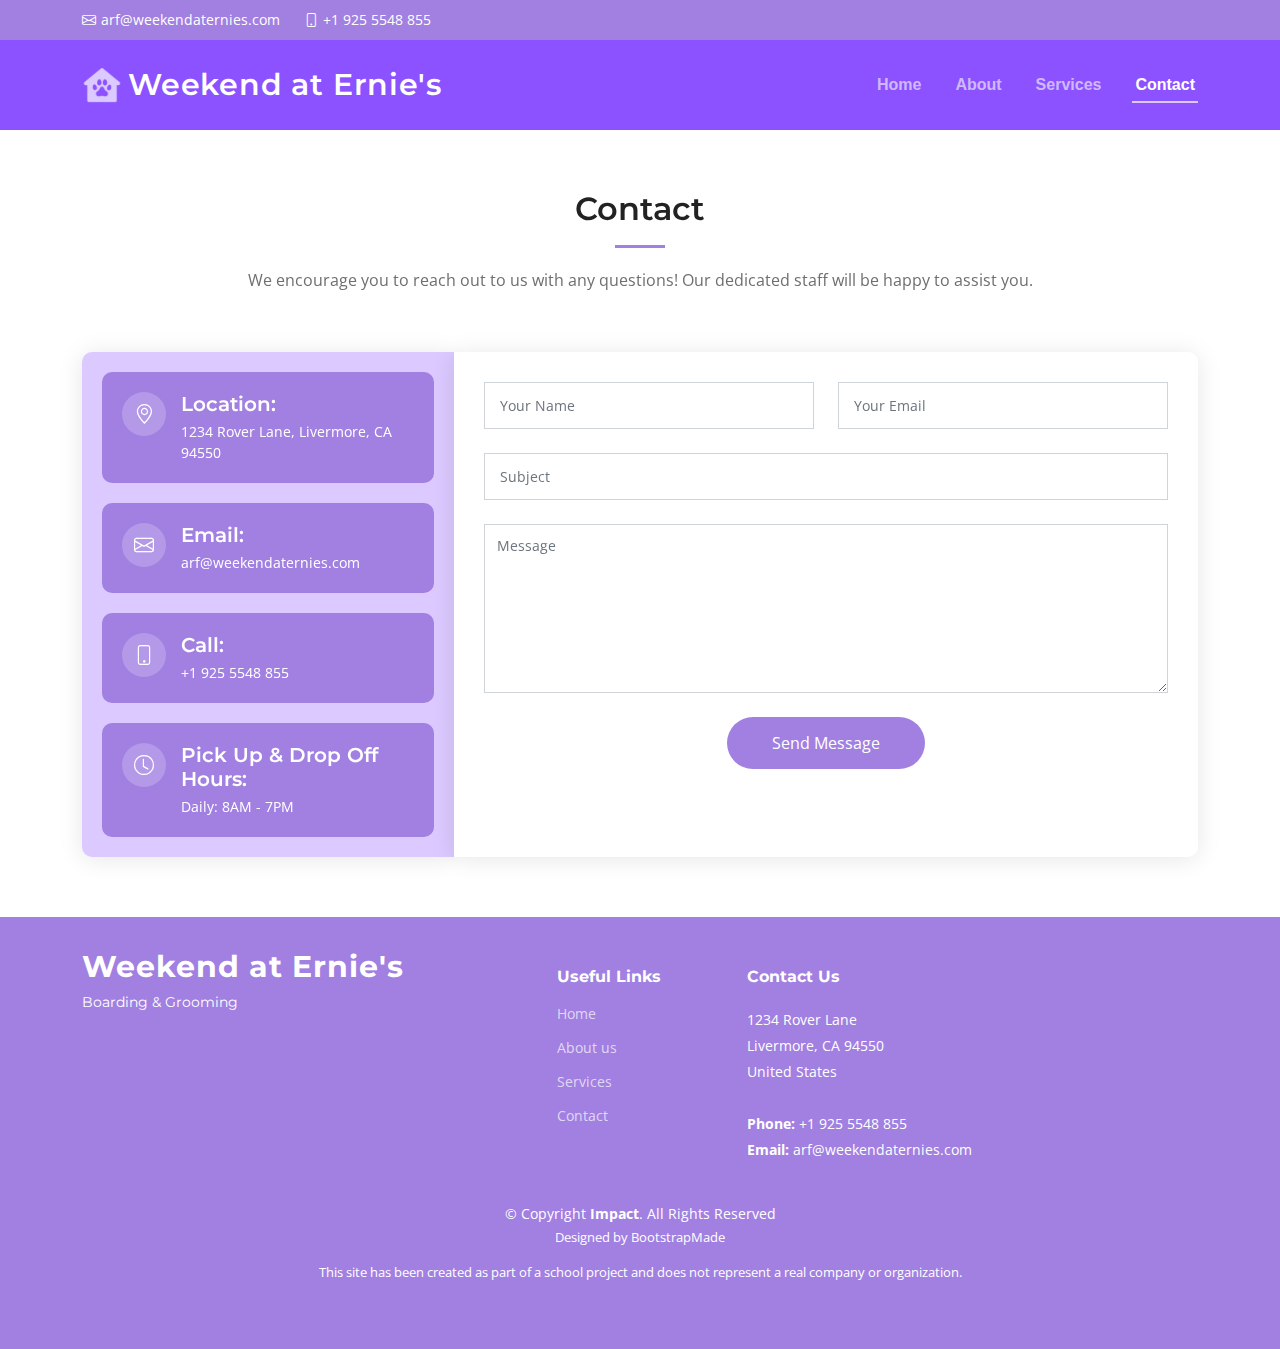
<file: project/contact.html>
<!DOCTYPE html>
<html lang="en">

<!-- Anne Jones
	Project - contact.html
	INFO2311.WW
	Olberding
	02/20/2022
-->

<head>
  <meta charset="utf-8">
  <meta content="width=device-width, initial-scale=1.0" name="viewport">

  <title>Weekend at Ernie's</title>
  <meta content="" name="description">
  <meta content="" name="keywords">

  <!-- Favicons -->
  <link href="assets/img/favicon.png" rel="icon">
  <link href="assets/img/apple-touch-icon.png" rel="apple-touch-icon">

  <!-- Google Fonts -->
  <link rel="preconnect" href="https://fonts.googleapis.com">
  <link rel="preconnect" href="https://fonts.gstatic.com" crossorigin>
  <link href="https://fonts.googleapis.com/css2?family=Open+Sans:ital,wght@0,300;0,400;0,500;0,600;0,700;1,300;1,400;1,600;1,700&family=Montserrat:ital,wght@0,300;0,400;0,500;0,600;0,700;1,300;1,400;1,500;1,600;1,700&family=Raleway:ital,wght@0,300;0,400;0,500;0,600;0,700;1,300;1,400;1,500;1,600;1,700&display=swap" rel="stylesheet">

  <!-- Vendor CSS Files -->
  <link href="assets/vendor/bootstrap/css/bootstrap.min.css" rel="stylesheet">
  <link href="assets/vendor/bootstrap-icons/bootstrap-icons.css" rel="stylesheet">
  <link href="assets/vendor/aos/aos.css" rel="stylesheet">
  <link href="assets/vendor/glightbox/css/glightbox.min.css" rel="stylesheet">
  <link href="assets/vendor/swiper/swiper-bundle.min.css" rel="stylesheet">

  <!-- Template Main CSS File -->
  <link href="assets/css/main.css" rel="stylesheet">

  <!-- =======================================================
  * Template Name: Impact - v1.2.0
  * Template URL: https://bootstrapmade.com/impact-bootstrap-business-website-template/
  * Author: BootstrapMade.com
  * License: https://bootstrapmade.com/license/
  ======================================================== -->
</head>

<body>

  <!-- ======= Header ======= -->
  <section id="topbar" class="topbar d-flex align-items-center">
    <div class="container d-flex justify-content-center justify-content-md-between">
      <div class="contact-info d-flex align-items-center">
        <i class="bi bi-envelope d-flex align-items-center"><a href="mailto:contact@example.com">arf@weekendaternies.com</a></i>
        <i class="bi bi-phone d-flex align-items-center ms-4"><span>+1 925 5548 855</span></i>
      </div>
    </div>
  </section><!-- End Top Bar -->

  <header id="header" class="header d-flex align-items-center">

    <div class="container-fluid container-xl d-flex align-items-center justify-content-between">
      <a href="index.html" class="logo d-flex align-items-center">
        <!-- Uncomment the line below if you also wish to use an image logo -->
        <img src="assets/img/logo.png" alt="">
        <h1>Weekend at Ernie's</h1>
      </a>
      <nav id="navbar" class="navbar">
        <ul>
          <li><a href="index.html">Home</a></li>
          <li><a href="index.html#about">About</a></li>
          <li><a href="index.html#services">Services</a></li>
          <li><a href="#contact">Contact</a></li>
        </ul>
      </nav><!-- .navbar -->

      <i class="mobile-nav-toggle mobile-nav-show bi bi-list"></i>
      <i class="mobile-nav-toggle mobile-nav-hide d-none bi bi-x"></i>

    </div>
  </header><!-- End Header -->
  <!-- End Header -->


    <!-- ======= Contact Section ======= -->
    <section id="contact" class="contact">
      <div class="container" data-aos="fade-up">

        <div class="section-header">
          <h2>Contact</h2>
          <p>We encourage you to reach out to us with any questions! Our dedicated staff will be happy to assist you.</p>
        </div>

        <div class="row gx-lg-0 gy-4">

          <div class="col-lg-4">

            <div class="info-container d-flex flex-column align-items-center justify-content-center">
              <div class="info-item d-flex">
                <i class="bi bi-geo-alt flex-shrink-0"></i>
                <div>
                  <h4>Location:</h4>
                  <p>1234 Rover Lane, Livermore, CA 94550</p>
                </div>
              </div><!-- End Info Item -->

              <div class="info-item d-flex">
                <i class="bi bi-envelope flex-shrink-0"></i>
                <div>
                  <h4>Email:</h4>
                  <p>arf@weekendaternies.com</p>
                </div>
              </div><!-- End Info Item -->

              <div class="info-item d-flex">
                <i class="bi bi-phone flex-shrink-0"></i>
                <div>
                  <h4>Call:</h4>
                  <p>+1 925 5548 855</p>
                </div>
              </div><!-- End Info Item -->

              <div class="info-item d-flex">
                <i class="bi bi-clock flex-shrink-0"></i>
                <div>
                  <h4>Pick Up & Drop Off Hours:</h4>
                  <p>Daily: 8AM - 7PM</p>
                </div>
              </div><!-- End Info Item -->
            </div>

          </div>

          <div class="col-lg-8">
            <form action="https://www.mccinfo.net/webresources/cgi-bin/formmail.asp" method="post" class="php-email-form">
                <input name="recipient" type="hidden" value="acjones7@mail.mccneb.edu">
              <div class="row">
                <div class="col-md-6 form-group">
                  <input type="text" name="name" class="form-control" id="name" placeholder="Your Name" required>
                </div>
                <div class="col-md-6 form-group mt-3 mt-md-0">
                  <input type="email" class="form-control" name="email" id="email" placeholder="Your Email" required>
                </div>
              </div>
              <div class="form-group mt-3">
                <input type="text" class="form-control" name="subject" id="subject" placeholder="Subject" required>
              </div>
              <div class="form-group mt-3">
                <textarea class="form-control" name="message" rows="7" placeholder="Message" required></textarea>
              </div>
              <div class="my-3">
                <div class="loading">Loading</div>
                <div class="error-message"></div>
                <div class="sent-message">Your message has been sent. Thank you!</div>
              </div>
              <div class="text-center"><button type="submit">Send Message</button></div>
            </form>
          </div><!-- End Contact Form -->

        </div>

      </div>
    </section><!-- End Contact Section -->

  </main><!-- End #main -->

  <!-- ======= Footer ======= -->
  <footer id="footer" class="footer">

    <div class="container">
      <div class="row gy-4">
        <div class="col-lg-5 col-md-12 footer-info">
          <a href="index.html" class="logo d-flex align-items-center">
            <span>Weekend at Ernie's</span>
          </a>
          <p>Boarding & Grooming</p>
        </div>

        <div class="col-lg-2 col-6 footer-links">
          <h4>Useful Links</h4>
          <ul>
            <li><a href="index.html">Home</a></li>
            <li><a href="index.html#about">About us</a></li>
            <li><a href="index.html#services">Services</a></li>
            <li><a href="#contact">Contact</a></li>
          </ul>
        </div>

        <div class="col-lg-3 col-md-12 footer-contact text-center text-md-start">
          <h4>Contact Us</h4>
          <p>
            1234 Rover Lane <br>
            Livermore, CA 94550 <br>
            United States <br><br>
            <strong>Phone:</strong> +1 925 5548 855<br>
            <strong>Email:</strong> arf@weekendaternies.com<br>
          </p>

        </div>

      </div>
    </div>

    <div class="container mt-4">
      <div class="copyright">
        &copy; Copyright <strong><span>Impact</span></strong>. All Rights Reserved
      </div>
      <div class="credits">
        <!-- All the links in the footer should remain intact. -->
        <!-- You can delete the links only if you purchased the pro version. -->
        <!-- Licensing information: https://bootstrapmade.com/license/ -->
        <!-- Purchase the pro version with working PHP/AJAX contact form: https://bootstrapmade.com/impact-bootstrap-business-website-template/ -->
        <p>Designed by <a href="https://bootstrapmade.com/">BootstrapMade</a></p>
        <p>This site has been created as part of a school project and does not represent a real company or organization.</p>
      </div>
    </div>

  </footer><!-- End Footer -->
  <!-- End Footer -->

  <a href="#" class="scroll-top d-flex align-items-center justify-content-center"><i class="bi bi-arrow-up-short"></i></a>

  <div id="preloader"></div>

  <!-- Vendor JS Files -->
  <script src="assets/vendor/bootstrap/js/bootstrap.bundle.min.js"></script>
  <script src="assets/vendor/aos/aos.js"></script>
  <script src="assets/vendor/glightbox/js/glightbox.min.js"></script>
  <script src="assets/vendor/purecounter/purecounter_vanilla.js"></script>
  <script src="assets/vendor/swiper/swiper-bundle.min.js"></script>
  <script src="assets/vendor/isotope-layout/isotope.pkgd.min.js"></script>
  <script src="assets/vendor/php-email-form/validate.js"></script>

  <!-- Template Main JS File -->
  <script src="assets/js/main.js"></script>

</body>

</html>
</file>
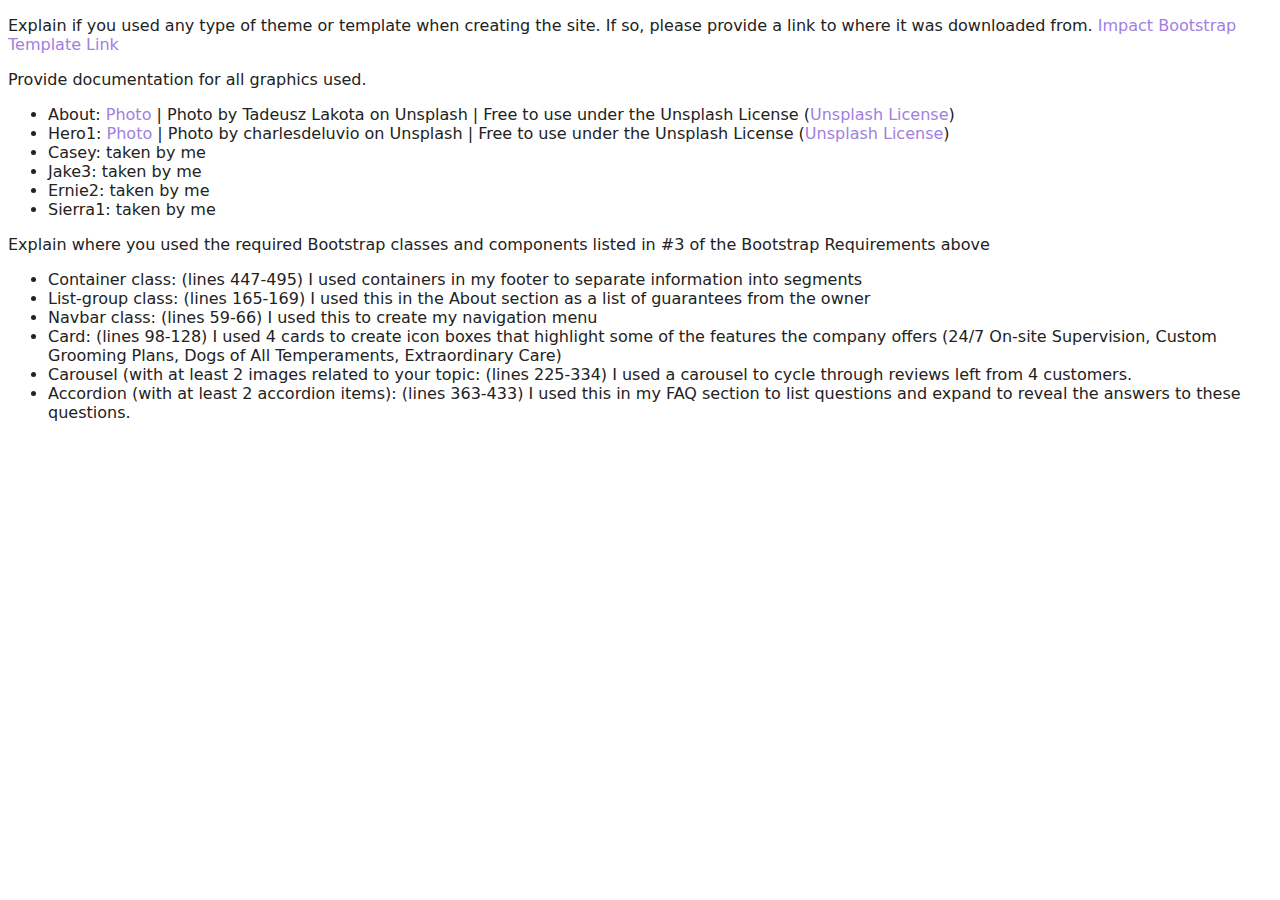
<file: project/documentation.html>
<!DOCTYPE html>
<html lang="en">

<head>
	<title>INFO2311 Assignment 4</title>
	<meta charset="utf-8">
	<link rel="stylesheet" href="assets/css/main.css">
</head>
<p>
<!-- Anne Jones
	Project documentation.html
	INFO2311.WW
	Olberding
	02/20/2022
-->


<p>Explain if you used any type of theme or template when creating the site. If so, please provide a link to where it was downloaded from. <a href="https://bootstrapmade.com/impact-bootstrap-business-website-template/"target="_blank">Impact Bootstrap Template Link</a></p>

<p>Provide documentation for all graphics used.</p>
<ul>
    <li>About: <a href="https://unsplash.com/photos/tk5LWGNiWVs" target="_blank">Photo</a> | Photo by Tadeusz Lakota on Unsplash | Free to use under the Unsplash License (<a href="https://unsplash.com/s/photos/dog-owner?utm_source=unsplash&utm_medium=referral&utm_content=creditCopyText"target="_blank">Unsplash License</a>)</li>
    <li>Hero1: <a href="https://unsplash.com/photos/DziZIYOGAHc"target="_blank">Photo</a> | Photo by charlesdeluvio on Unsplash | Free to use under the Unsplash License (<a href="https://unsplash.com/s/photos/dog-owner?utm_source=unsplash&utm_medium=referral&utm_content=creditCopyText"target="_blank">Unsplash License</a>)</li>
    <li>Casey: taken by me</li>
    <li>Jake3: taken by me</li>
    <li>Ernie2: taken by me</li>
    <li>Sierra1: taken by me</li>
</ul>
</p>

<p>Explain where you used the required Bootstrap classes and components listed in #3 of the Bootstrap Requirements above
    <ul>
        <li>Container class: (lines 447-495) I used containers in my footer to separate information into segments</li>
        <li>List-group class: (lines 165-169) I used this in the About section as a list of guarantees from the owner</li>
        <li>Navbar class: (lines 59-66) I used this to create my navigation menu</li>
        <li>Card: (lines 98-128) I used 4 cards to create icon boxes that highlight some of the features the company offers (24/7 On-site Supervision, Custom Grooming Plans, Dogs of All Temperaments, Extraordinary Care)</li>
        <li>Carousel (with at least 2 images related to your topic: (lines 225-334) I used a carousel to cycle through reviews left from 4 customers.</li>
        <li>Accordion (with at least 2 accordion items): (lines 363-433) I used this in my FAQ section to list questions and expand to reveal the answers to these questions.</li>
    </ul>	
</p>
</file>
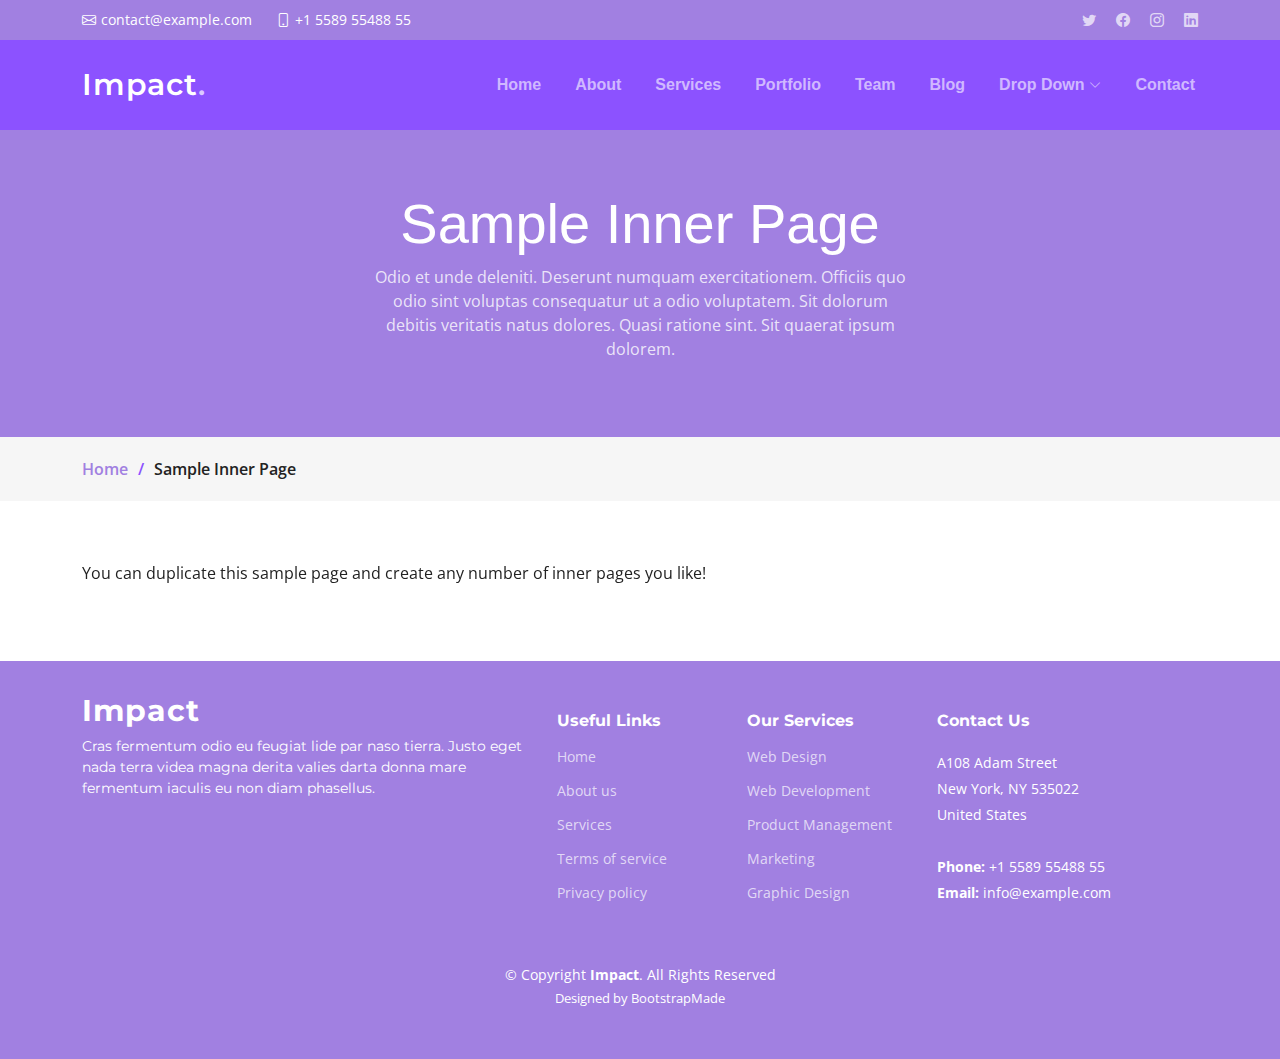
<file: project/sample-inner-page.html>
<!DOCTYPE html>
<html lang="en">

<head>
  <meta charset="utf-8">
  <meta content="width=device-width, initial-scale=1.0" name="viewport">

  <title>[Template] Sample Inner Page</title>
  <meta content="" name="description">
  <meta content="" name="keywords">

  <!-- Favicons -->
  <link href="assets/img/favicon.png" rel="icon">
  <link href="assets/img/apple-touch-icon.png" rel="apple-touch-icon">

  <!-- Google Fonts -->
  <link rel="preconnect" href="https://fonts.googleapis.com">
  <link rel="preconnect" href="https://fonts.gstatic.com" crossorigin>
  <link href="https://fonts.googleapis.com/css2?family=Open+Sans:ital,wght@0,300;0,400;0,500;0,600;0,700;1,300;1,400;1,600;1,700&family=Montserrat:ital,wght@0,300;0,400;0,500;0,600;0,700;1,300;1,400;1,500;1,600;1,700&family=Raleway:ital,wght@0,300;0,400;0,500;0,600;0,700;1,300;1,400;1,500;1,600;1,700&display=swap" rel="stylesheet">

  <!-- Vendor CSS Files -->
  <link href="assets/vendor/bootstrap/css/bootstrap.min.css" rel="stylesheet">
  <link href="assets/vendor/bootstrap-icons/bootstrap-icons.css" rel="stylesheet">
  <link href="assets/vendor/aos/aos.css" rel="stylesheet">
  <link href="assets/vendor/glightbox/css/glightbox.min.css" rel="stylesheet">
  <link href="assets/vendor/swiper/swiper-bundle.min.css" rel="stylesheet">

  <!-- Template Main CSS File -->
  <link href="assets/css/main.css" rel="stylesheet">

  <!-- =======================================================
  * Template Name: Impact - v1.2.0
  * Template URL: https://bootstrapmade.com/impact-bootstrap-business-website-template/
  * Author: BootstrapMade.com
  * License: https://bootstrapmade.com/license/
  ======================================================== -->
</head>

<body>

  <!-- ======= Header ======= -->
  <section id="topbar" class="topbar d-flex align-items-center">
    <div class="container d-flex justify-content-center justify-content-md-between">
      <div class="contact-info d-flex align-items-center">
        <i class="bi bi-envelope d-flex align-items-center"><a href="mailto:contact@example.com">contact@example.com</a></i>
        <i class="bi bi-phone d-flex align-items-center ms-4"><span>+1 5589 55488 55</span></i>
      </div>
      <div class="social-links d-none d-md-flex align-items-center">
        <a href="#" class="twitter"><i class="bi bi-twitter"></i></a>
        <a href="#" class="facebook"><i class="bi bi-facebook"></i></a>
        <a href="#" class="instagram"><i class="bi bi-instagram"></i></a>
        <a href="#" class="linkedin"><i class="bi bi-linkedin"></i></i></a>
      </div>
    </div>
  </section><!-- End Top Bar -->

  <header id="header" class="header d-flex align-items-center">

    <div class="container-fluid container-xl d-flex align-items-center justify-content-between">
      <a href="index.html" class="logo d-flex align-items-center">
        <!-- Uncomment the line below if you also wish to use an image logo -->
        <!-- <img src="assets/img/logo.png" alt=""> -->
        <h1>Impact<span>.</span></h1>
      </a>
      <nav id="navbar" class="navbar">
        <ul>
          <li><a href="#hero">Home</a></li>
          <li><a href="#about">About</a></li>
          <li><a href="#services">Services</a></li>
          <li><a href="#portfolio">Portfolio</a></li>
          <li><a href="#team">Team</a></li>
          <li><a href="blog.html">Blog</a></li>
          <li class="dropdown"><a href="#"><span>Drop Down</span> <i class="bi bi-chevron-down dropdown-indicator"></i></a>
            <ul>
              <li><a href="#">Drop Down 1</a></li>
              <li class="dropdown"><a href="#"><span>Deep Drop Down</span> <i class="bi bi-chevron-down dropdown-indicator"></i></a>
                <ul>
                  <li><a href="#">Deep Drop Down 1</a></li>
                  <li><a href="#">Deep Drop Down 2</a></li>
                  <li><a href="#">Deep Drop Down 3</a></li>
                  <li><a href="#">Deep Drop Down 4</a></li>
                  <li><a href="#">Deep Drop Down 5</a></li>
                </ul>
              </li>
              <li><a href="#">Drop Down 2</a></li>
              <li><a href="#">Drop Down 3</a></li>
              <li><a href="#">Drop Down 4</a></li>
            </ul>
          </li>
          <li><a href="#contact">Contact</a></li>
        </ul>
      </nav><!-- .navbar -->

      <i class="mobile-nav-toggle mobile-nav-show bi bi-list"></i>
      <i class="mobile-nav-toggle mobile-nav-hide d-none bi bi-x"></i>

    </div>
  </header><!-- End Header -->
  <!-- End Header -->

  <main id="main">

    <!-- ======= Breadcrumbs ======= -->
    <div class="breadcrumbs">
      <div class="page-header d-flex align-items-center" style="background-image: url('');">
        <div class="container position-relative">
          <div class="row d-flex justify-content-center">
            <div class="col-lg-6 text-center">
              <h2>Sample Inner Page</h2>
              <p>Odio et unde deleniti. Deserunt numquam exercitationem. Officiis quo odio sint voluptas consequatur ut a odio voluptatem. Sit dolorum debitis veritatis natus dolores. Quasi ratione sint. Sit quaerat ipsum dolorem.</p>
            </div>
          </div>
        </div>
      </div>
      <nav>
        <div class="container">
          <ol>
            <li><a href="index.html">Home</a></li>
            <li>Sample Inner Page</li>
          </ol>
        </div>
      </nav>
    </div><!-- End Breadcrumbs -->

    <section class="sample-page">
      <div class="container" data-aos="fade-up">

        <p>
          You can duplicate this sample page and create any number of inner pages you like!
        </p>

      </div>
    </section>

  </main><!-- End #main -->

  <!-- ======= Footer ======= -->
  <footer id="footer" class="footer">

    <div class="container">
      <div class="row gy-4">
        <div class="col-lg-5 col-md-12 footer-info">
          <a href="index.html" class="logo d-flex align-items-center">
            <span>Impact</span>
          </a>
          <p>Cras fermentum odio eu feugiat lide par naso tierra. Justo eget nada terra videa magna derita valies darta donna mare fermentum iaculis eu non diam phasellus.</p>
          <div class="social-links d-flex mt-4">
            <a href="#" class="twitter"><i class="bi bi-twitter"></i></a>
            <a href="#" class="facebook"><i class="bi bi-facebook"></i></a>
            <a href="#" class="instagram"><i class="bi bi-instagram"></i></a>
            <a href="#" class="linkedin"><i class="bi bi-linkedin"></i></a>
          </div>
        </div>

        <div class="col-lg-2 col-6 footer-links">
          <h4>Useful Links</h4>
          <ul>
            <li><a href="#">Home</a></li>
            <li><a href="#">About us</a></li>
            <li><a href="#">Services</a></li>
            <li><a href="#">Terms of service</a></li>
            <li><a href="#">Privacy policy</a></li>
          </ul>
        </div>

        <div class="col-lg-2 col-6 footer-links">
          <h4>Our Services</h4>
          <ul>
            <li><a href="#">Web Design</a></li>
            <li><a href="#">Web Development</a></li>
            <li><a href="#">Product Management</a></li>
            <li><a href="#">Marketing</a></li>
            <li><a href="#">Graphic Design</a></li>
          </ul>
        </div>

        <div class="col-lg-3 col-md-12 footer-contact text-center text-md-start">
          <h4>Contact Us</h4>
          <p>
            A108 Adam Street <br>
            New York, NY 535022<br>
            United States <br><br>
            <strong>Phone:</strong> +1 5589 55488 55<br>
            <strong>Email:</strong> info@example.com<br>
          </p>

        </div>

      </div>
    </div>

    <div class="container mt-4">
      <div class="copyright">
        &copy; Copyright <strong><span>Impact</span></strong>. All Rights Reserved
      </div>
      <div class="credits">
        <!-- All the links in the footer should remain intact. -->
        <!-- You can delete the links only if you purchased the pro version. -->
        <!-- Licensing information: https://bootstrapmade.com/license/ -->
        <!-- Purchase the pro version with working PHP/AJAX contact form: https://bootstrapmade.com/impact-bootstrap-business-website-template/ -->
        Designed by <a href="https://bootstrapmade.com/">BootstrapMade</a>
      </div>
    </div>

  </footer><!-- End Footer -->
  <!-- End Footer -->

  <a href="#" class="scroll-top d-flex align-items-center justify-content-center"><i class="bi bi-arrow-up-short"></i></a>

  <div id="preloader"></div>

  <!-- Vendor JS Files -->
  <script src="assets/vendor/bootstrap/js/bootstrap.bundle.min.js"></script>
  <script src="assets/vendor/aos/aos.js"></script>
  <script src="assets/vendor/glightbox/js/glightbox.min.js"></script>
  <script src="assets/vendor/purecounter/purecounter_vanilla.js"></script>
  <script src="assets/vendor/swiper/swiper-bundle.min.js"></script>
  <script src="assets/vendor/isotope-layout/isotope.pkgd.min.js"></script>
  <script src="assets/vendor/php-email-form/validate.js"></script>

  <!-- Template Main JS File -->
  <script src="assets/js/main.js"></script>

</body>

</html>
</file>
<file: project/assets/css/main.css>
/**
* Template Name: Impact - v1.2.0
* Template URL: https://bootstrapmade.com/impact-bootstrap-business-website-template/
* Author: BootstrapMade.com
* License: https://bootstrapmade.com/license/
*/

/*--------------------------------------------------------------
# Set main reusable colors and fonts using CSS variables
# Learn more about CSS variables at https://developer.mozilla.org/en-US/docs/Web/CSS/Using_CSS_custom_properties
--------------------------------------------------------------*/
/* Fonts */
:root {
  --font-default: "Open Sans", system-ui, -apple-system, "Segoe UI", Roboto, "Helvetica Neue", Arial, "Noto Sans", "Liberation Sans", sans-serif, "Apple Color Emoji", "Segoe UI Emoji", "Segoe UI Symbol", "Noto Color Emoji";
  --font-primary: "Montserrat", sans-serif;
  --font-secondary: "Poppins", sans-serif;
}

/* Colors */
:root {
  --color-default: #222222;
  --color-primary: #A180E1;
  --color-secondary: #8C52FF;
}

/* Smooth scroll behavior */
:root {
  scroll-behavior: smooth;
}

/*--------------------------------------------------------------
# General
--------------------------------------------------------------*/
body {
  font-family: var(--font-default);
  color: var(--color-default);
}

a {
  color: var(--color-primary);
  text-decoration: none;
}

a:hover {
  color: #8C52FF;
  text-decoration: none;
}

h1,
h2,
h3,
h4,
h5,
h6 {
  font-family: var(--font-primary);
}

/*--------------------------------------------------------------
# Sections & Section Header
--------------------------------------------------------------*/
section {
  padding: 60px 0;
  overflow: hidden;
}

.sections-bg {
  background-color: #f6f6f6;
}

.section-header {
  text-align: center;
  padding-bottom: 60px;
}

.section-header h2 {
  font-size: 32px;
  font-weight: 600;
  margin-bottom: 20px;
  padding-bottom: 20px;
  position: relative;
}

.section-header h2:after {
  content: "";
  position: absolute;
  display: block;
  width: 50px;
  height: 3px;
  background: var(--color-primary);
  left: 0;
  right: 0;
  bottom: 0;
  margin: auto;
}

.section-header p {
  margin-bottom: 0;
  color: #6f6f6f;
}

/*--------------------------------------------------------------
# Breadcrumbs
--------------------------------------------------------------*/
.breadcrumbs .page-header {
  padding: 60px 0 60px 0;
  min-height: 20vh;
  position: relative;
  background-color: var(--color-primary);
}

.breadcrumbs .page-header h2 {
  font-size: 56px;
  font-weight: 500;
  color: #fff;
  font-family: var(--font-secondary);
}

.breadcrumbs .page-header p {
  color: rgba(255, 255, 255, 0.8);
}

.breadcrumbs nav {
  background-color: #f6f6f6;
  padding: 20px 0;
}

.breadcrumbs nav ol {
  display: flex;
  flex-wrap: wrap;
  list-style: none;
  margin: 0;
  padding: 0;
  font-size: 16px;
  font-weight: 600;
  color: var(--color-default);
}

.breadcrumbs nav ol a {
  color: var(--color-primary);
  transition: 0.3s;
}

.breadcrumbs nav ol a:hover {
  text-decoration: underline;
}

.breadcrumbs nav ol li+li {
  padding-left: 10px;
}

.breadcrumbs nav ol li+li::before {
  display: inline-block;
  padding-right: 10px;
  color: var(--color-secondary);
  content: "/";
}

/*--------------------------------------------------------------
# Scroll top button
--------------------------------------------------------------*/
.scroll-top {
  position: fixed;
  visibility: hidden;
  opacity: 0;
  right: 15px;
  bottom: -15px;
  z-index: 99999;
  background: var(--color-secondary);
  width: 44px;
  height: 44px;
  border-radius: 50px;
  transition: all 0.4s;
}

.scroll-top i {
  font-size: 24px;
  color: #fff;
  line-height: 0;
}

.scroll-top:hover {
  background: #A180E1;
  color: #fff;
}

.scroll-top.active {
  visibility: visible;
  opacity: 1;
  bottom: 15px;
}

/*--------------------------------------------------------------
# Preloader
--------------------------------------------------------------*/
#preloader {
  position: fixed;
  inset: 0;
  z-index: 999999;
  overflow: hidden;
  background: #fff;
  transition: all 0.6s ease-out;
}

#preloader:before {
  content: "";
  position: fixed;
  top: calc(50% - 30px);
  left: calc(50% - 30px);
  border: 6px solid #fff;
  border-color: var(--color-primary) transparent var(--color-primary) transparent;
  border-radius: 50%;
  width: 60px;
  height: 60px;
  -webkit-animation: animate-preloader 1.5s linear infinite;
  animation: animate-preloader 1.5s linear infinite;
}

@-webkit-keyframes animate-preloader {
  0% {
    transform: rotate(0deg);
  }

  100% {
    transform: rotate(360deg);
  }
}

@keyframes animate-preloader {
  0% {
    transform: rotate(0deg);
  }

  100% {
    transform: rotate(360deg);
  }
}

/*--------------------------------------------------------------
# Disable aos animation delay on mobile devices
--------------------------------------------------------------*/
@media screen and (max-width: 768px) {
  [data-aos-delay] {
    transition-delay: 0 !important;
  }
}

/*--------------------------------------------------------------
# Header
--------------------------------------------------------------*/
.topbar {
  background: #A180E1;
  height: 40px;
  font-size: 14px;
  transition: all 0.5s;
  color: #fff;
  padding: 0;
}

.topbar .contact-info i {
  font-style: normal;
  color: #fff;
  line-height: 0;
}

.topbar .contact-info i a,
.topbar .contact-info i span {
  padding-left: 5px;
  color: #fff;
}

@media (max-width: 575px) {

  .topbar .contact-info i a,
  .topbar .contact-info i span {
    font-size: 13px;
  }
}

.topbar .contact-info i a {
  line-height: 0;
  transition: 0.3s;
}

.topbar .contact-info i a:hover {
  color: #fff;
  text-decoration: underline;
}

.topbar .social-links a {
  color: rgba(255, 255, 255, 0.7);
  line-height: 0;
  transition: 0.3s;
  margin-left: 20px;
}

.topbar .social-links a:hover {
  color: #fff;
}

.header {
  transition: all 0.5s;
  z-index: 997;
  height: 90px;
  background-color: #8C52FF;
}

.header.sticked {
  position: fixed;
  top: 0;
  right: 0;
  left: 0;
  height: 70px;
  box-shadow: 0px 2px 20px rgba(0, 0, 0, 0.1);
}

.header .logo img {
  max-height: 40px;
  margin-right: 6px;
}

.header .logo h1 {
  font-size: 30px;
  margin: 0;
  font-weight: 600;
  letter-spacing: 0.8px;
  color: #fff;
  font-family: var(--font-primary);
}

.header .logo h1 span {
  color: #DBC9FF;
}

.sticked-header-offset {
  margin-top: 70px;
}

section {
  scroll-margin-top: 70px;
}

/*--------------------------------------------------------------
# Desktop Navigation
--------------------------------------------------------------*/
@media (min-width: 1280px) {
  .navbar {
    padding: 0;
  }

  .navbar ul {
    margin: 0;
    padding: 0;
    display: flex;
    list-style: none;
    align-items: center;
  }

  .navbar li {
    position: relative;
  }

  .navbar>ul>li {
    white-space: nowrap;
    padding: 10px 0 10px 28px;
  }

  .navbar a,
  .navbar a:focus {
    display: flex;
    align-items: center;
    justify-content: space-between;
    padding: 0 3px;
    font-family: var(--font-secondary);
    font-size: 16px;
    font-weight: 600;
    color: rgba(255, 255, 255, 0.6);
    white-space: nowrap;
    transition: 0.3s;
    position: relative;
  }

  .navbar a i,
  .navbar a:focus i {
    font-size: 12px;
    line-height: 0;
    margin-left: 5px;
  }

  .navbar>ul>li>a:before {
    content: "";
    position: absolute;
    width: 100%;
    height: 2px;
    bottom: -6px;
    left: 0;
    background-color: #DBC9FF;
    visibility: hidden;
    width: 0px;
    transition: all 0.3s ease-in-out 0s;
  }

  .navbar a:hover:before,
  .navbar li:hover>a:before,
  .navbar .active:before {
    visibility: visible;
    width: 100%;
  }

  .navbar a:hover,
  .navbar .active,
  .navbar .active:focus,
  .navbar li:hover>a {
    color: #fff;
  }

  .navbar .dropdown ul {
    display: block;
    position: absolute;
    left: 28px;
    top: calc(100% + 30px);
    margin: 0;
    padding: 10px 0;
    z-index: 99;
    opacity: 0;
    visibility: hidden;
    background: #fff;
    box-shadow: 0px 0px 30px rgba(127, 137, 161, 0.25);
    transition: 0.3s;
    border-radius: 4px;
  }

  .navbar .dropdown ul li {
    min-width: 200px;
  }

  .navbar .dropdown ul a {
    padding: 10px 20px;
    font-size: 15px;
    text-transform: none;
    font-weight: 600;
    color: #8C52FF;
  }

  .navbar .dropdown ul a i {
    font-size: 12px;
  }

  .navbar .dropdown ul a:hover,
  .navbar .dropdown ul .active:hover,
  .navbar .dropdown ul li:hover>a {
    color: var(--color-secondary);
  }

  .navbar .dropdown:hover>ul {
    opacity: 1;
    top: 100%;
    visibility: visible;
  }

  .navbar .dropdown .dropdown ul {
    top: 0;
    left: calc(100% - 30px);
    visibility: hidden;
  }

  .navbar .dropdown .dropdown:hover>ul {
    opacity: 1;
    top: 0;
    left: 100%;
    visibility: visible;
  }
}

@media (min-width: 1280px) and (max-width: 1366px) {
  .navbar .dropdown .dropdown ul {
    left: -90%;
  }

  .navbar .dropdown .dropdown:hover>ul {
    left: -100%;
  }
}

@media (min-width: 1280px) {

  .mobile-nav-show,
  .mobile-nav-hide {
    display: none;
  }
}

/*--------------------------------------------------------------
# Mobile Navigation
--------------------------------------------------------------*/
@media (max-width: 1279px) {
  .navbar {
    position: fixed;
    top: 0;
    right: -100%;
    width: 100%;
    max-width: 400px;
    bottom: 0;
    transition: 0.3s;
    z-index: 9997;
  }

  .navbar ul {
    position: absolute;
    inset: 0;
    padding: 50px 0 10px 0;
    margin: 0;
    background: #8C52FF;
    overflow-y: auto;
    transition: 0.3s;
    z-index: 9998;
  }

  .navbar a,
  .navbar a:focus {
    display: flex;
    align-items: center;
    justify-content: space-between;
    padding: 10px 20px;
    font-family: var(--font-primary);
    font-size: 15px;
    font-weight: 600;
    color: rgba(255, 255, 255, 0.7);
    white-space: nowrap;
    transition: 0.3s;
  }

  .navbar a i,
  .navbar a:focus i {
    font-size: 12px;
    line-height: 0;
    margin-left: 5px;
  }

  .navbar a:hover,
  .navbar .active,
  .navbar .active:focus,
  .navbar li:hover>a {
    color: #fff;
  }

  .navbar .getstarted,
  .navbar .getstarted:focus {
    background: var(--color-primary);
    padding: 8px 20px;
    border-radius: 4px;
    margin: 15px;
    color: #fff;
  }

  .navbar .getstarted:hover,
  .navbar .getstarted:focus:hover {
    color: #fff;
    background: #8C52FF;
  }

  .navbar .dropdown ul,
  .navbar .dropdown .dropdown ul {
    position: static;
    display: none;
    padding: 10px 0;
    margin: 10px 20px;
    transition: all 0.5s ease-in-out;
    background-color: #8C52FF;
    border: 1px solid #8C52FF;
  }

  .navbar .dropdown>.dropdown-active,
  .navbar .dropdown .dropdown>.dropdown-active {
    display: block;
  }

  .mobile-nav-show {
    color: rgba(255, 255, 255, 0.6);
    font-size: 28px;
    cursor: pointer;
    line-height: 0;
    transition: 0.5s;
    z-index: 9999;
    margin-right: 10px;
  }

  .mobile-nav-hide {
    color: #fff;
    font-size: 32px;
    cursor: pointer;
    line-height: 0;
    transition: 0.5s;
    position: fixed;
    right: 20px;
    top: 20px;
    z-index: 9999;
  }

  .mobile-nav-active {
    overflow: hidden;
  }

  .mobile-nav-active .navbar {
    right: 0;
  }

  .mobile-nav-active .navbar:before {
    content: "";
    position: fixed;
    inset: 0;
    background: #8C52FF;
    z-index: 9996;
  }
}

/*--------------------------------------------------------------
# About Us Section
--------------------------------------------------------------*/
.about h3 {
  font-weight: 700;
  font-size: 28px;
  margin-bottom: 20px;
  font-family: var(--font-secondary);
}

.about .call-us {
  left: 10%;
  right: 10%;
  bottom: 0;
  background-color: #fff;
  box-shadow: 0px 2px 25px rgba(0, 0, 0, 0.08);
  padding: 20px;
  text-align: center;
}

.about .call-us h4 {
  font-size: 24px;
  font-weight: 700;
  margin-bottom: 5px;
}

.about .call-us p {
  font-size: 28px;
  font-weight: 700;
  color: var(--color-primary);
}

.about .content .list-group {
  list-style: none;
  padding: 0;
}

.about .content .list-group li {
  padding: 0 0 10px 30px;
  position: relative;
}

.about .content .list-group i {
  position: absolute;
  font-size: 20px;
  left: 0;
  top: -3px;
  color: var(--color-primary);
}

.about .content p:last-child {
  margin-bottom: 0;
}

.about .play-btn {
  width: 94px;
  height: 94px;
  background: radial-gradient(var(--color-primary) 50%, #8C52FF);
  border-radius: 50%;
  display: block;
  position: absolute;
  left: calc(50% - 47px);
  top: calc(50% - 47px);
  overflow: hidden;
}

.about .play-btn:before {
  content: "";
  position: absolute;
  width: 120px;
  height: 120px;
  -webkit-animation-delay: 0s;
  animation-delay: 0s;
  -webkit-animation: pulsate-btn 2s;
  animation: pulsate-btn 2s;
  -webkit-animation-direction: forwards;
  animation-direction: forwards;
  -webkit-animation-iteration-count: infinite;
  animation-iteration-count: infinite;
  -webkit-animation-timing-function: steps;
  animation-timing-function: steps;
  opacity: 1;
  border-radius: 50%;
  border: 5px solid #8C52FF;
  top: -15%;
  left: -15%;
  background: rgba(198, 16, 0, 0);
}

.about .play-btn:after {
  content: "";
  position: absolute;
  left: 50%;
  top: 50%;
  transform: translateX(-40%) translateY(-50%);
  width: 0;
  height: 0;
  border-top: 10px solid transparent;
  border-bottom: 10px solid transparent;
  border-left: 15px solid #fff;
  z-index: 100;
  transition: all 400ms cubic-bezier(0.55, 0.055, 0.675, 0.19);
}

.about .play-btn:hover:before {
  content: "";
  position: absolute;
  left: 50%;
  top: 50%;
  transform: translateX(-40%) translateY(-50%);
  width: 0;
  height: 0;
  border: none;
  border-top: 10px solid transparent;
  border-bottom: 10px solid transparent;
  border-left: 15px solid #fff;
  z-index: 200;
  -webkit-animation: none;
  animation: none;
  border-radius: 0;
}

.about .play-btn:hover:after {
  border-left: 15px solid var(--color-primary);
  transform: scale(20);
}

@-webkit-keyframes pulsate-btn {
  0% {
    transform: scale(0.6, 0.6);
    opacity: 1;
  }

  100% {
    transform: scale(1, 1);
    opacity: 0;
  }
}

@keyframes pulsate-btn {
  0% {
    transform: scale(0.6, 0.6);
    opacity: 1;
  }

  100% {
    transform: scale(1, 1);
    opacity: 0;
  }
}

/*--------------------------------------------------------------
# Clients Section
--------------------------------------------------------------*/
.clients {
  padding: 40px 0;
}

.clients .swiper {
  padding: 10px 0;
}

.clients .swiper-slide img {
  transition: 0.3s;
}

.clients .swiper-slide img:hover {
  transform: scale(1.1);
}

.clients .swiper-pagination {
  margin-top: 20px;
  position: relative;
}

.clients .swiper-pagination .swiper-pagination-bullet {
  width: 12px;
  height: 12px;
  background-color: #fff;
  opacity: 1;
  background-color: #ddd;
}

.clients .swiper-pagination .swiper-pagination-bullet-active {
  background-color: var(--color-primary);
}

/*--------------------------------------------------------------
# Call To Action Section
--------------------------------------------------------------*/
.call-to-action .container {
  background: linear-gradient(rgba(0, 0, 0, 0.5), rgba(0, 0, 0, 0.5)), url("../img/cta-bg.jpg") center center;
  background-size: cover;
  padding: 100px 60px;
  border-radius: 15px;
  overflow: hidden;
}

.call-to-action h3 {
  color: #fff;
  font-size: 28px;
  font-weight: 700;
  margin-bottom: 20px;
}

.call-to-action p {
  color: #fff;
  margin-bottom: 20px;
}

.call-to-action .play-btn {
  width: 94px;
  height: 94px;
  margin-bottom: 20px;
  background: radial-gradient(var(--color-primary) 50%, #8C52FF);
  border-radius: 50%;
  display: inline-block;
  position: relative;
  overflow: hidden;
}

.call-to-action .play-btn:before {
  content: "";
  position: absolute;
  width: 120px;
  height: 120px;
  -webkit-animation-delay: 0s;
  animation-delay: 0s;
  -webkit-animation: pulsate-btn 2s;
  animation: pulsate-btn 2s;
  -webkit-animation-direction: forwards;
  animation-direction: forwards;
  -webkit-animation-iteration-count: infinite;
  animation-iteration-count: infinite;
  -webkit-animation-timing-function: steps;
  animation-timing-function: steps;
  opacity: 1;
  border-radius: 50%;
  border: 5px solid #8C52FF;
  top: -15%;
  left: -15%;
  background: rgba(198, 16, 0, 0);
}

.call-to-action .play-btn:after {
  content: "";
  position: absolute;
  left: 50%;
  top: 50%;
  transform: translateX(-40%) translateY(-50%);
  width: 0;
  height: 0;
  border-top: 10px solid transparent;
  border-bottom: 10px solid transparent;
  border-left: 15px solid #fff;
  z-index: 100;
  transition: all 400ms cubic-bezier(0.55, 0.055, 0.675, 0.19);
}

.call-to-action .play-btn:hover:before {
  content: "";
  position: absolute;
  left: 50%;
  top: 50%;
  transform: translateX(-40%) translateY(-50%);
  width: 0;
  height: 0;
  border: none;
  border-top: 10px solid transparent;
  border-bottom: 10px solid transparent;
  border-left: 15px solid #fff;
  z-index: 200;
  -webkit-animation: none;
  animation: none;
  border-radius: 0;
}

.call-to-action .play-btn:hover:after {
  border-left: 15px solid var(--color-primary);
  transform: scale(20);
}

.call-to-action .cta-btn {
  font-family: var(--font-primary);
  font-weight: 500;
  font-size: 16px;
  letter-spacing: 1px;
  display: inline-block;
  padding: 12px 48px;
  border-radius: 50px;
  transition: 0.5s;
  margin: 10px;
  border: 2px solid #fff;
  color: #fff;
}

.call-to-action .cta-btn:hover {
  background: var(--color-primary);
  border: 2px solid var(--color-primary);
}

@keyframes pulsate-btn {
  0% {
    transform: scale(0.6, 0.6);
    opacity: 1;
  }

  100% {
    transform: scale(1, 1);
    opacity: 0;
  }
}

/*--------------------------------------------------------------
# Our Services Section
--------------------------------------------------------------*/
.services {
  padding: 60px 0;
}

.services .service-item {
  padding: 40px;
  background: #fff;
  height: 100%;
  border-radius: 10px;
}

.services .service-item .icon {
  width: 48px;
  height: 48px;
  position: relative;
  margin-bottom: 50px;
}

.services .service-item .icon i {
  color: var(--color-default);
  font-size: 56px;
  transition: ease-in-out 0.3s;
  z-index: 2;
  position: relative;
}

.services .service-item .icon:before {
  position: absolute;
  content: "";
  height: 100%;
  width: 100%;
  background: #eeeeee;
  border-radius: 50px;
  z-index: 1;
  top: 10px;
  right: -20px;
  transition: 0.3s;
}

.services .service-item h3 {
  color: var(--color-default);
  font-weight: 700;
  margin: 0 0 20px 0;
  padding-bottom: 8px;
  font-size: 22px;
  position: relative;
  display: inline-block;
  border-bottom: 4px solid #eeeeee;
  transition: 0.3s;
}

.services .service-item p {
  line-height: 24px;
  font-size: 14px;
  margin-bottom: 0;
}

.services .service-item .readmore {
  margin-top: 15px;
  display: inline-block;
  color: var(--color-primary);
}

.services .service-item:hover .icon:before {
  background: #A180E1;
}

.services .service-item:hover h3 {
  border-color: var(--color-primary);
}

/*--------------------------------------------------------------
# Testimonials Section
--------------------------------------------------------------*/
.testimonials .testimonial-wrap {
  padding-left: 10px;
}

.testimonials .testimonial-item {
  box-sizing: content-box;
  padding: 30px;
  margin: 30px 10px;
  box-shadow: 0px 0 15px rgba(0, 0, 0, 0.1);
  position: relative;
  background: #fff;
  border-radius: 10px;
}

.testimonials .testimonial-item .testimonial-img {
  width: 90px;
  border-radius: 50px;
  margin-right: 15px;
}

.testimonials .testimonial-item h3 {
  font-size: 18px;
  font-weight: bold;
  margin: 10px 0 5px 0;
  color: #000;
}

.testimonials .testimonial-item h4 {
  font-size: 14px;
  color: #999;
  margin: 0;
}

.testimonials .testimonial-item .stars {
  margin: 10px 0;
}

.testimonials .testimonial-item .stars i {
  color: #A180E1;
  margin: 0 1px;
}

.testimonials .testimonial-item .quote-icon-left,
.testimonials .testimonial-item .quote-icon-right {
  color: #009d8b;
  font-size: 26px;
  line-height: 0;
}

.testimonials .testimonial-item .quote-icon-left {
  display: inline-block;
  left: -5px;
  position: relative;
}

.testimonials .testimonial-item .quote-icon-right {
  display: inline-block;
  right: -5px;
  position: relative;
  top: 10px;
  transform: scale(-1, -1);
}

.testimonials .testimonial-item p {
  font-style: italic;
  margin: 15px auto 15px auto;
}

.testimonials .swiper-pagination {
  margin-top: 20px;
  position: relative;
}

.testimonials .swiper-pagination .swiper-pagination-bullet {
  width: 12px;
  height: 12px;
  background-color: rgba(0, 0, 0, 0.2);
  opacity: 1;
}

.testimonials .swiper-pagination .swiper-pagination-bullet-active {
  background-color: var(--color-primary);
}

@media (max-width: 767px) {
  .testimonials .testimonial-wrap {
    padding-left: 0;
  }

  .testimonials .testimonial-item {
    padding: 30px;
    margin: 15px;
  }

  .testimonials .testimonial-item .testimonial-img {
    position: static;
    left: auto;
  }
}


/*--------------------------------------------------------------
# Frequently Asked Questions Section
--------------------------------------------------------------*/
.faq .content h3 {
  font-weight: 400;
  font-size: 34px;
}

.faq .content h4 {
  font-size: 20px;
  font-weight: 700;
  margin-top: 5px;
}

.faq .content p {
  font-size: 15px;
  color: #6c757d;
}

.faq .accordion-item {
  border: 0;
  margin-bottom: 20px;
  box-shadow: 0px 5px 25px 0px rgba(0, 0, 0, 0.06);
  border-radius: 10px;
}

.faq .accordion-item:last-child {
  margin-bottom: 0;
}

.faq .accordion-collapse {
  border: 0;
}

.faq .accordion-button {
  padding: 20px 50px 20px 20px;
  font-weight: 600;
  border: 0;
  font-size: 18px;
  line-height: 24px;
  color: var(--color-default);
  text-align: left;
  background: #fff;
  box-shadow: none;
  border-radius: 10px;
}

.faq .accordion-button .num {
  padding-right: 10px;
  font-size: 20px;
  line-height: 0;
  color: var(--color-primary);
}

.faq .accordion-button:not(.collapsed) {
  color: var(--color-primary);
  border-bottom: 0;
  box-shadow: none;
}

.faq .accordion-button:after {
  position: absolute;
  right: 20px;
  top: 20px;
}

.faq .accordion-body {
  padding: 0 40px 30px 45px;
  border: 0;
  border-radius: 10px;
  background: #fff;
  box-shadow: none;
}


/*--------------------------------------------------------------
# Contact Section
--------------------------------------------------------------*/
.contact .info-container {
  background-color: #DBC9FF;
  height: 100%;
  padding: 20px;
  border-radius: 10px 0 0 10px;
  box-shadow: 0px 2px 25px rgba(0, 0, 0, 0.1);
}

.contact .info-item {
  width: 100%;
  background-color: #A180E1;
  margin-bottom: 20px;
  padding: 20px;
  border-radius: 10px;
  color: #fff;
}

.contact .info-item:last-child {
  margin-bottom: 0;
}

.contact .info-item i {
  font-size: 20px;
  color: #fff;
  float: left;
  width: 44px;
  height: 44px;
  background-color: rgba(255, 255, 255, 0.2);
  display: flex;
  justify-content: center;
  align-items: center;
  border-radius: 50px;
  transition: all 0.3s ease-in-out;
  margin-right: 15px;
}

.contact .info-item h4 {
  padding: 0;
  font-size: 20px;
  font-weight: 600;
  margin-bottom: 5px;
}

.contact .info-item p {
  padding: 0;
  margin-bottom: 0;
  font-size: 14px;
}

.contact .info-item:hover i {
  background: #fff;
  color: var(--color-primary);
}

.contact .php-email-form {
  width: 100%;
  height: 100%;
  background: #fff;
  box-shadow: 0px 2px 25px rgba(0, 0, 0, 0.1);
  padding: 30px;
  border-radius: 0 10px 10px 0;
}

.contact .php-email-form .form-group {
  padding-bottom: 8px;
}

.contact .php-email-form .error-message {
  display: none;
  color: #fff;
  background: #df1529;
  text-align: left;
  padding: 15px;
  font-weight: 600;
}

.contact .php-email-form .error-message br+br {
  margin-top: 25px;
}

.contact .php-email-form .sent-message {
  display: none;
  color: #fff;
  background: #8C52FF;
  text-align: center;
  padding: 15px;
  font-weight: 600;
}

.contact .php-email-form .loading {
  display: none;
  background: #fff;
  text-align: center;
  padding: 15px;
}

.contact .php-email-form .loading:before {
  content: "";
  display: inline-block;
  border-radius: 50%;
  width: 24px;
  height: 24px;
  margin: 0 10px -6px 0;
  border: 3px solid #8C52FF;
  border-top-color: #fff;
  -webkit-animation: animate-loading 1s linear infinite;
  animation: animate-loading 1s linear infinite;
}

.contact .php-email-form input,
.contact .php-email-form textarea {
  border-radius: 0;
  box-shadow: none;
  font-size: 14px;
}

.contact .php-email-form input[type=text],
.contact .php-email-form input[type=email],
.contact .php-email-form textarea {
  padding: 12px 15px;
}

.contact .php-email-form input[type=text]:focus,
.contact .php-email-form input[type=email]:focus,
.contact .php-email-form textarea:focus {
  border-color: var(--color-primary);
}

.contact .php-email-form textarea {
  padding: 10px 12px;
}

.contact .php-email-form button[type=submit] {
  background: var(--color-primary);
  border: 0;
  padding: 14px 45px;
  color: #fff;
  transition: 0.4s;
  border-radius: 50px;
}

.contact .php-email-form button[type=submit]:hover {
  background: #8C52FF;
}

@-webkit-keyframes animate-loading {
  0% {
    transform: rotate(0deg);
  }

  100% {
    transform: rotate(360deg);
  }
}

@keyframes animate-loading {
  0% {
    transform: rotate(0deg);
  }

  100% {
    transform: rotate(360deg);
  }
}



/*--------------------------------------------------------------
# Hero Section
--------------------------------------------------------------*/
.hero {
  width: 100%;
  position: relative;
  background: var(--color-primary);
  padding: 60px 0 0 0;
}

@media (min-width: 1365px) {
  .hero {
    background-attachment: fixed;
  }
}

.hero h2 {
  font-size: 48px;
  font-weight: 700;
  margin-bottom: 20px;
  color: #fff;
}

.hero p {
  color: #fff;
  font-weight: 400;
  margin-bottom: 30px;
}


@media (max-width: 640px) {
  .hero h2 {
    font-size: 36px;
  }

  .hero .btn-get-started,
  .hero .btn-watch-video {
    font-size: 14px;
  }
}

.hero .card {
  padding-bottom: 60px;
}

@media (min-width: 1200px) {
  .hero .icon-boxes:before {
    content: "";
    position: absolute;
    bottom: 0;
    left: 0;
    right: 0;
    height: calc(50% + 20px);
    background-color: #fff;
  }
}

.hero .card {
  padding: 60px 30px;
  position: relative;
  overflow: hidden;
  background: #8C52FF;
  box-shadow: 0 0 29px 0 rgba(0, 0, 0, 0.08);
  transition: all 0.3s ease-in-out;
  border-radius: 8px;
  z-index: 1;
  height: 100%;
  width: 100%;
  text-align: center;
}

.hero .card .title {
  font-weight: 700;
  margin-bottom: 15px;
  font-size: 24px;
}

.hero .card .title a {
  color: #fff;
  transition: 0.3s;
}

.hero .card .icon {
  margin-bottom: 20px;
  padding-top: 10px;
  display: inline-block;
  transition: all 0.3s ease-in-out;
  font-size: 48px;
  line-height: 1;
  color: rgba(255, 255, 255, 0.6);
}

.hero .card:hover {
  background: #8C52FF;
}

.hero .card:hover .title a,
.hero .card:hover .icon {
  color: #fff;
}

/*--------------------------------------------------------------
# Footer
--------------------------------------------------------------*/
.footer {
  font-size: 14px;
  background-color: var(--color-primary);
  padding: 50px 0;
  color: white;
}

.footer .footer-info .logo {
  line-height: 0;
  margin-bottom: 25px;
}

.footer .footer-info .logo img {
  max-height: 40px;
  margin-right: 6px;
}

.footer .footer-info .logo span {
  font-size: 30px;
  font-weight: 700;
  letter-spacing: 1px;
  color: #fff;
  font-family: var(--font-primary);
}

.footer .footer-info p {
  font-size: 14px;
  font-family: var(--font-primary);
}

.footer h4 {
  font-size: 16px;
  font-weight: bold;
  position: relative;
  padding-bottom: 12px;
}

.footer .footer-links {
  margin-bottom: 30px;
}

.footer .footer-links ul {
  list-style: none;
  padding: 0;
  margin: 0;
}

.footer .footer-links ul i {
  padding-right: 2px;
  color: #8C52FF;
  font-size: 12px;
  line-height: 0;
}

.footer .footer-links ul li {
  padding: 10px 0;
  display: flex;
  align-items: center;
}

.footer .footer-links ul li:first-child {
  padding-top: 0;
}

.footer .footer-links ul a {
  color: rgba(255, 255, 255, 0.7);
  transition: 0.3s;
  display: inline-block;
  line-height: 1;
}

.footer .footer-links ul a:hover {
  color: #fff;
}

.footer .footer-contact p {
  line-height: 26px;
}

.footer .copyright {
  text-align: center;
}

.footer .credits {
  padding-top: 4px;
  text-align: center;
  font-size: 13px;
}

.footer .credits a {
  color: #fff;
}
</file>
